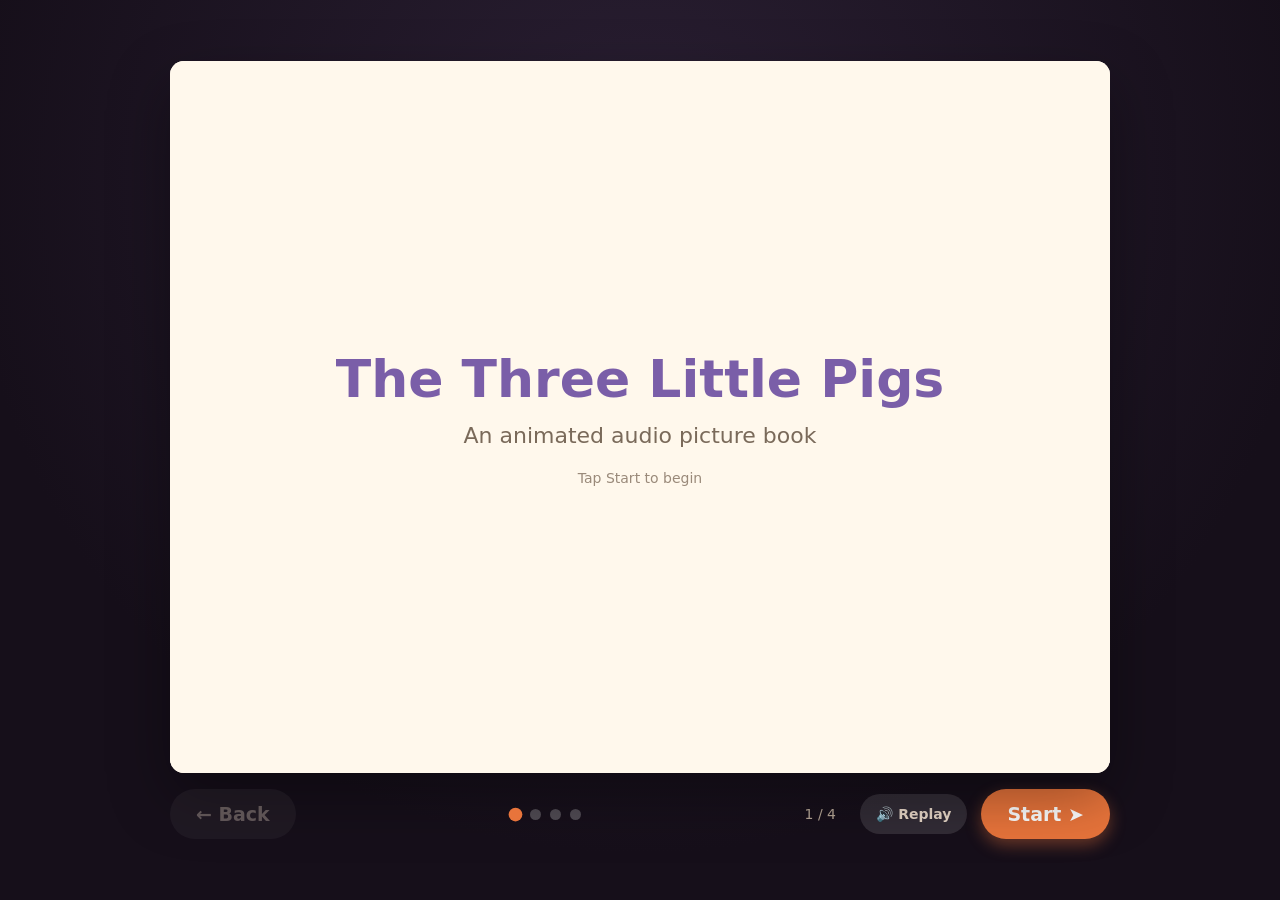
<file: ebook/index.html>
<!DOCTYPE html>
<html lang="en">
<head>
<meta charset="UTF-8">
<meta name="viewport" content="width=device-width, initial-scale=1.0">
<title>Animated Audio Picture Book</title>
<style>
  :root{ --accent:#e8743b; --accent2:#7a5ea8; --shadow:rgba(0,0,0,.35); --ink:#3a2b2b; }
  *{box-sizing:border-box;margin:0;padding:0;-webkit-tap-highlight-color:transparent}
  html,body{height:100%}
  body{
    font-family:"Segoe UI",system-ui,-apple-system,"Trebuchet MS",sans-serif;
    background:radial-gradient(circle at 50% 20%,#2a1f33,#160f1a 70%);
    display:flex;flex-direction:column;align-items:center;justify-content:center;overflow:hidden;
  }
  .stage{perspective:1600px;width:min(94vw,940px)}
  .book{
    position:relative;width:100%;aspect-ratio:128/97;background:#fff8ec;
    border-radius:14px;box-shadow:0 24px 60px var(--shadow);overflow:hidden;
    transform-style:preserve-3d;transition:transform .5s cubic-bezier(.4,.05,.3,1);
  }
  .book.flipping{transform:rotateY(-16deg) scale(.985)}
  .page{position:absolute;inset:0;display:none}
  .page.active{display:block}

  .media{position:absolute;inset:0;background:#000}
  .media video{position:absolute;inset:0;width:100%;height:100%;object-fit:cover}

  /* in-place typed text overlay; each .line is positioned/sized by JS from OCR boxes */
  .overlay{position:absolute;inset:0;pointer-events:none}
  .line{position:absolute;white-space:nowrap;font-family:Georgia,"Times New Roman",serif;
        color:var(--ink);font-weight:600;line-height:1;text-shadow:0 1px 0 rgba(255,255,255,.5)}
  .word{opacity:0;transition:opacity .05s}
  .word.show{opacity:1}
  .pnum{position:absolute;font-family:Georgia,"Times New Roman",serif;color:#6b5b4b;
        opacity:.7;font-weight:400;line-height:1}
  .word.caret{position:relative}
  .word.caret::after{content:"";position:absolute;right:-.18em;top:12%;width:.09em;height:.8em;
        background:var(--accent);animation:blink .5s steps(1) infinite}
  @keyframes blink{50%{opacity:0}}

  /* static pages */
  .static{position:absolute;inset:0;display:flex;flex-direction:column;align-items:center;
          justify-content:center;text-align:center;padding:8% 10%;gap:14px;background:#fff8ec}
  .static h1{font-size:clamp(26px,5vw,52px);color:var(--accent2)}
  .static .sub{font-size:clamp(15px,2.4vw,22px);color:#7a6a5a}
  .static .body{font-size:clamp(15px,2.2vw,20px);max-width:60ch;color:#5a4a3a;line-height:1.5}
  .static .hint{margin-top:8px;font-size:14px;color:#9a8a7a}

  .controls{width:min(94vw,940px);margin-top:16px;display:flex;align-items:center;
            justify-content:space-between;gap:12px;color:#e9d9c9}
  button{font:inherit;border:none;cursor:pointer;border-radius:999px;padding:14px 26px;
         font-size:clamp(15px,2.2vw,19px);font-weight:700;background:var(--accent);color:#fff;
         box-shadow:0 6px 16px rgba(232,116,59,.4);transition:transform .08s,filter .15s}
  button:hover{filter:brightness(1.06)} button:active{transform:translateY(2px)}
  button.ghost{background:rgba(255,255,255,.12);box-shadow:none;color:#e9d9c9}
  button:disabled{opacity:.35;cursor:default}
  .dots{display:flex;gap:9px}.dot{width:11px;height:11px;border-radius:50%;
         background:rgba(255,255,255,.25);cursor:pointer}.dot.on{background:var(--accent);transform:scale(1.25)}
  .meta{display:flex;align-items:center;gap:14px}
  .pageno{font-size:14px;color:#b7a797;min-width:52px;text-align:center}
  .toggle{background:rgba(255,255,255,.12);box-shadow:none;color:#e9d9c9;padding:12px 16px;font-size:14px}
</style>
</head>
<body>
  <div class="stage"><div class="book" id="book"></div></div>
  <div class="controls">
    <button id="prev" class="ghost">&#8592; Back</button>
    <div class="dots" id="dots"></div>
    <div class="meta">
      <span class="pageno" id="pageno"></span>
      <button id="replay" class="toggle">&#128266; Replay</button>
      <button id="next">Start &#10148;</button>
    </div>
  </div>

<script src="data.js"></script>
<script>
const EB=window.EBOOK, book=document.getElementById('book'),
      nextBtn=document.getElementById('next'), prevBtn=document.getElementById('prev'),
      replayBtn=document.getElementById('replay'), dotsEl=document.getElementById('dots'),
      pageno=document.getElementById('pageno');
let idx=0;
const audio=new Audio();

EB.pages.forEach((p,i)=>{
  const el=document.createElement('div'); el.className='page'; el.dataset.i=i;
  if(p.type==='content'){
    const ov=document.createElement('div'); ov.className='overlay';
    (p.layout?.lines||[]).forEach(ln=>{
      const ld=document.createElement('div'); ld.className='line';
      ld.innerHTML=ln.text.split(' ').map(w=>`<span class="word">${w}</span>`).join(' ');
      ov.appendChild(ld);
    });
    (p.layout?.pageNumbers||[]).forEach(pn=>{
      const pd=document.createElement('div'); pd.className='pnum'; pd.textContent=pn.text;
      ov.appendChild(pd);
    });
    el.innerHTML=`<div class="media"><video src="${p.video}" poster="${p.poster||''}" muted loop playsinline preload="auto"></video></div>`;
    el.appendChild(ov);
  } else if(p.type==='cover'){
    el.innerHTML=`<div class="static"><h1>${EB.title}</h1><div class="sub">${p.sub||''}</div><div class="hint">${p.hint||''}</div></div>`;
  } else {
    el.innerHTML=`<div class="static"><h1>${p.heading}</h1><div class="body">${p.body||''}</div></div>`;
  }
  book.appendChild(el);
  const d=document.createElement('span'); d.className='dot'; d.onclick=()=>go(i); dotsEl.appendChild(d);
});

function current(){ return EB.pages[idx]; }

// position + size each typed line from its normalized OCR box, relative to the rendered media
function layoutActive(){
  const p=current(); if(p.type!=='content'||!p.layout) return;
  const media=book.querySelector('.page.active .media'); if(!media) return;
  const r=media.getBoundingClientRect();
  const lines=book.querySelectorAll('.page.active .line');
  lines.forEach((ld,k)=>{
    const b=p.layout.lines[k].box; const [x1,y1,x2,y2]=b;
    ld.style.left=(x1/1000*r.width)+'px';
    ld.style.top =(y1/1000*r.height)+'px';
    const hPx=(y2-y1)/1000*r.height;          // printed line height in px
    ld.style.fontSize=(hPx*0.86)+'px';        // glyph size to match the box
  });
  const pn=book.querySelectorAll('.page.active .pnum');
  (p.layout.pageNumbers||[]).forEach((n,k)=>{
    const el=pn[k]; if(!el) return; const [x1,y1,x2,y2]=n.box;
    el.style.left=(x1/1000*r.width)+'px';
    el.style.top =(y1/1000*r.height)+'px';
    el.style.fontSize=((y2-y1)/1000*r.height*0.9)+'px';
  });
}

// word reveal timing across the whole narration, proportional to character length
function buildSchedule(p){
  const words=[...book.querySelectorAll('.page.active .word')];
  const total=words.reduce((s,w)=>s+w.textContent.length+1,0);
  let acc=0; const sched=[];
  words.forEach(w=>{ sched.push({el:w, start:acc/total}); acc+=w.textContent.length+1; });
  return {words, sched};
}
let raf=null, sched=null;
function startTyping(){
  stopTyping(); const p=current(); if(p.type!=='content') return;
  sched=buildSchedule(p);
  const dur=()=> (audio.duration&&isFinite(audio.duration))?audio.duration:3;
  function tick(){
    if(!audio.paused){
      const frac=Math.min(1, audio.currentTime/dur());
      let lastShown=-1;
      sched.sched.forEach((s,i)=>{ if(frac>=s.start){ s.el.classList.add('show'); lastShown=i; } });
      sched.words.forEach(w=>w.classList.remove('caret'));
      if(lastShown>=0 && lastShown<sched.words.length-1) sched.words[lastShown].classList.add('caret');
      if(frac>=1) sched.words.forEach(w=>w.classList.add('show'));
    }
    raf=requestAnimationFrame(tick);
  }
  tick();
}
function stopTyping(){ if(raf)cancelAnimationFrame(raf); raf=null; }
function resetTyped(){ book.querySelectorAll('.page.active .word').forEach(w=>w.classList.remove('show','caret')); }

function go(n){ n=Math.max(0,Math.min(EB.pages.length-1,n)); if(n===idx){render();return;}
  book.classList.add('flipping'); setTimeout(()=>{ idx=n; render(); book.classList.remove('flipping'); layoutActive(); },250); }

function render(){
  document.querySelectorAll('.page').forEach((el,i)=>el.classList.toggle('active',i===idx));
  document.querySelectorAll('.dot').forEach((el,i)=>el.classList.toggle('on',i===idx));
  const p=current();
  pageno.textContent=(idx+1)+' / '+EB.pages.length;
  prevBtn.disabled=idx===0;
  nextBtn.innerHTML=idx===EB.pages.length-1?'Restart &#8635;':(p.type==='cover'?'Start &#10148;':'Next &#10148;');
  stopTyping(); resetTyped(); audio.pause();
  if(p.type==='content'){
    layoutActive();
    const v=book.querySelector('.page.active video'); if(v){v.currentTime=0;v.play().catch(()=>{});}
    if(p.audio){ audio.src=p.audio; audio.currentTime=0; audio.muted=false;
      audio.play().then(startTyping).catch(()=>{ /* autoplay blocked: type on replay */ }); }
  }
}

nextBtn.onclick=()=>{ if(idx===EB.pages.length-1) go(0); else go(idx+1); };
prevBtn.onclick=()=>go(idx-1);
replayBtn.onclick=()=>{ const p=current(); if(p.type!=='content')return;
  const v=book.querySelector('.page.active video'); if(v)v.currentTime=0;
  resetTyped(); audio.currentTime=0; audio.play().then(startTyping).catch(()=>{}); };

window.addEventListener('resize',layoutActive);
render();
</script>
</body>
</html>
</file>
